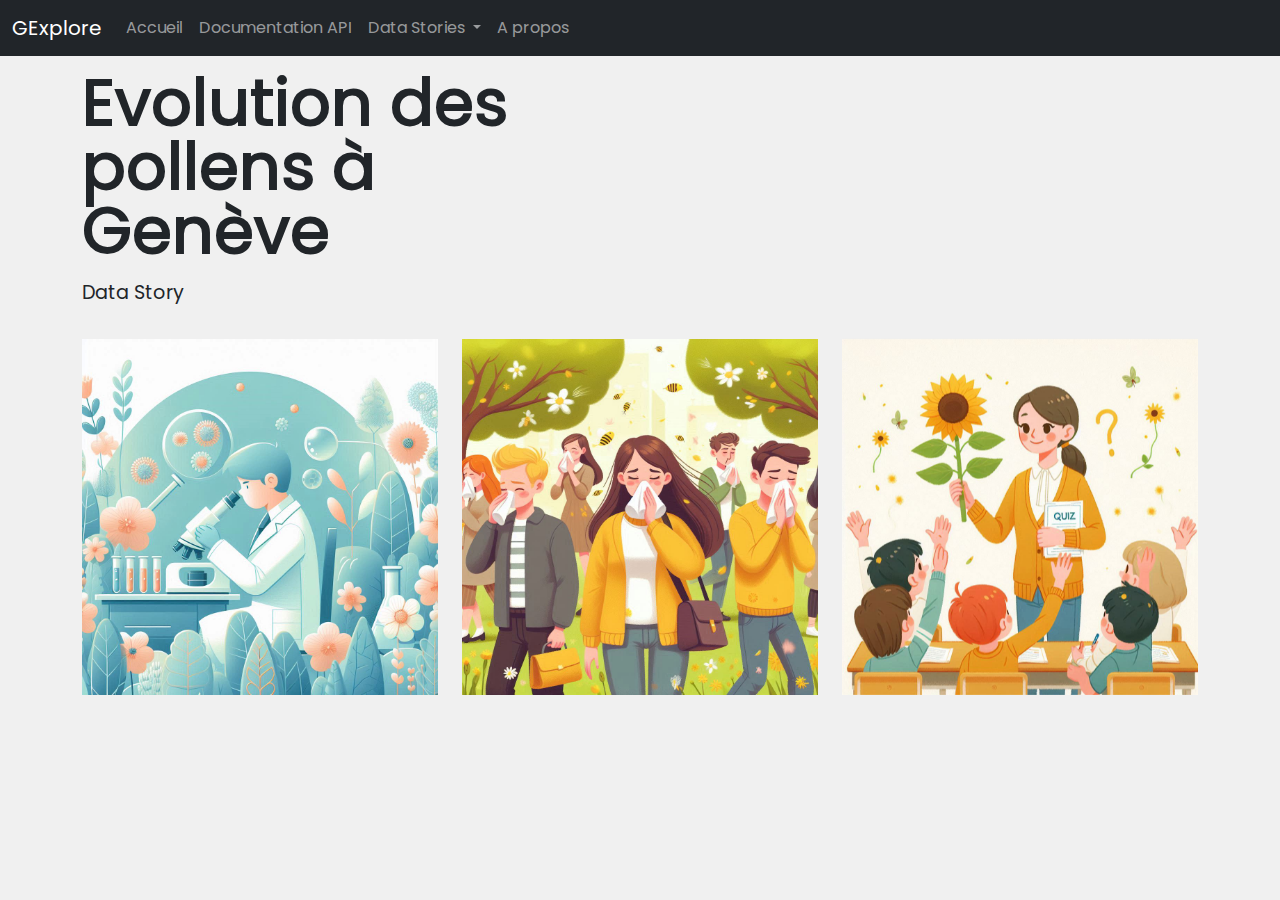
<file: app/website/index.html>
<!DOCTYPE html>
<html lang="en">
    <head>
        <meta charset="UTF-8" />
        <meta http-equiv="X-UA-Compatible" content="IE=edge" />
        <meta name="viewport" content="width=device-width, initial-scale=1.0" />
        <title>Data Story</title> 

        <link rel="stylesheet" href="static/css/extra.css"/>
        <link rel="stylesheet" href="static/lib/bootstrap/css/bootstrap.min.css">
        <link rel="stylesheet" href="static/css/main.css" />

        <script src="https://code.jquery.com/jquery-1.10.2.js"></script>
        <script src="static/lib/bootstrap/js/bootstrap.bundle.js"></script>

    </head>

    <body>

        <script> 
            $(function(){
                $('.header').load("navbar.html"); 
            });
        </script> 
        <div class="header"></div>

        <section>
            <div class="container">
                <div class="row">
                    <div class="col-xl-5 col-lg-7 col-xs-9">
                        <p class="title">
                            Evolution des pollens à Genève
                        </p>
                        <p class="subtitle">
                            Data Story 
                        </p>
                    </div>
                </div>
            </div>
        </section>

        <section>
            <div class="container">
                <div class="row justify-content-center">
                    <div class="col-lg-4 col-md-10 column">            
                        <a href="scientists.html"><img src="static/images/public_scientifique.jpeg" alt="Public Scientifique" class="image" /></a>
                        <div class="middle">
                            <a class="text" href="scientists.html">Public Scientifique</a>
                        </div>
                    </div>

                    <div class="col-lg-4 col-md-10 column">
                        <a href="general.html"><img src="static/images/grand_public.jpeg" alt="Grand Public" class="image" /></a>
                        <div class="middle">
                            <a class="text" href="general.html">Grand Public</a>
                        </div>
                    </div>
                    
                    <div class="col-lg-4 col-md-10 column">
                        <a href="young.html"><img src="static/images/quiz.jpeg" alt="Jeune Public" class="image" /></a>
                        <div class="middle">
                            <a class="text" href="young.html">Jeune Public</a>
                        </div>
                    </div>
                </div>
            </div>
        </section>

    </body>
</html>
</file>
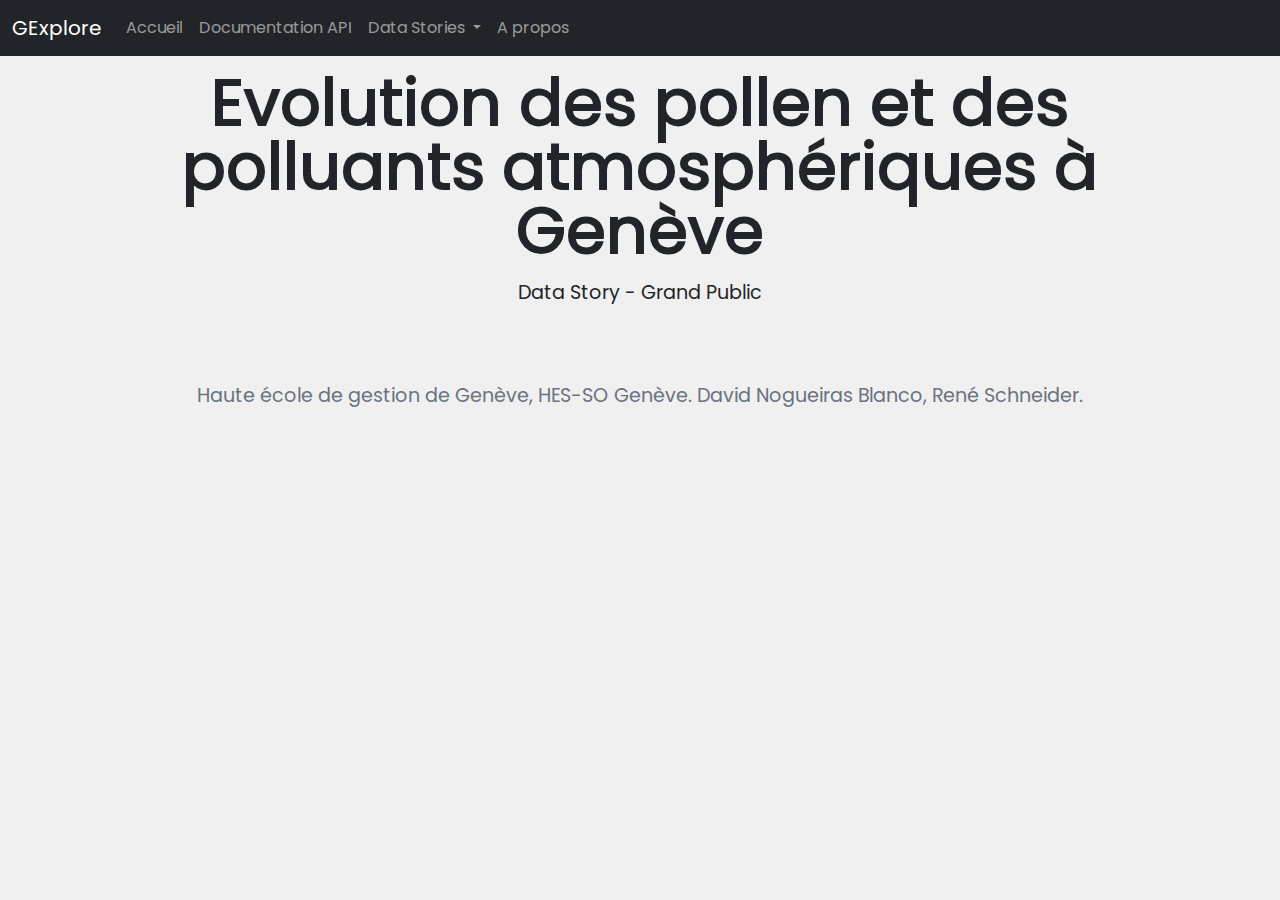
<file: app/website/public.html>
<!DOCTYPE html>
<html lang="en">
    <head>
        <meta charset="UTF-8" />
        <meta http-equiv="X-UA-Compatible" content="IE=edge" />
        <meta name="viewport" content="width=device-width, initial-scale=1.0" />
        <title>Data Story</title> 

        <link rel="stylesheet" href="static/css/extra.css" />
        <link rel="stylesheet" href="static/css/quiz.css" />
        <link rel="stylesheet" href="static/lib/bootstrap/css/bootstrap.min.css">
        <link rel="stylesheet" href="static/css/main.css" />

        <script src="https://code.jquery.com/jquery-1.10.2.js"></script>
        <script src="static/lib/bootstrap/js/bootstrap.bundle.js"></script>

    </head>

    <body>

        <script> 
            $(function(){
                $('.header').load("navbar.html"); 
            });
        </script> 
        <div class="header"></div>

        <section>
            <div class="container">
                <div class="row">
                    <div class="text-center">
                        <p class="title">
                            Evolution des pollen et des polluants atmosphériques à Genève
                        </p>
                        <p class="subtitle">
                            Data Story - Grand Public
                        </p>
                    </div>
                </div>
            </div>
        </section>


              

        <script src="static/js/particle.js"></script>

        <div id="footer" class="container">
            <p class="paragraph text-center">
              Haute école de gestion de Genève, HES-SO Genève. David Nogueiras Blanco, René Schneider.
            </p>
        </div>

    </body>
</html>
</file>
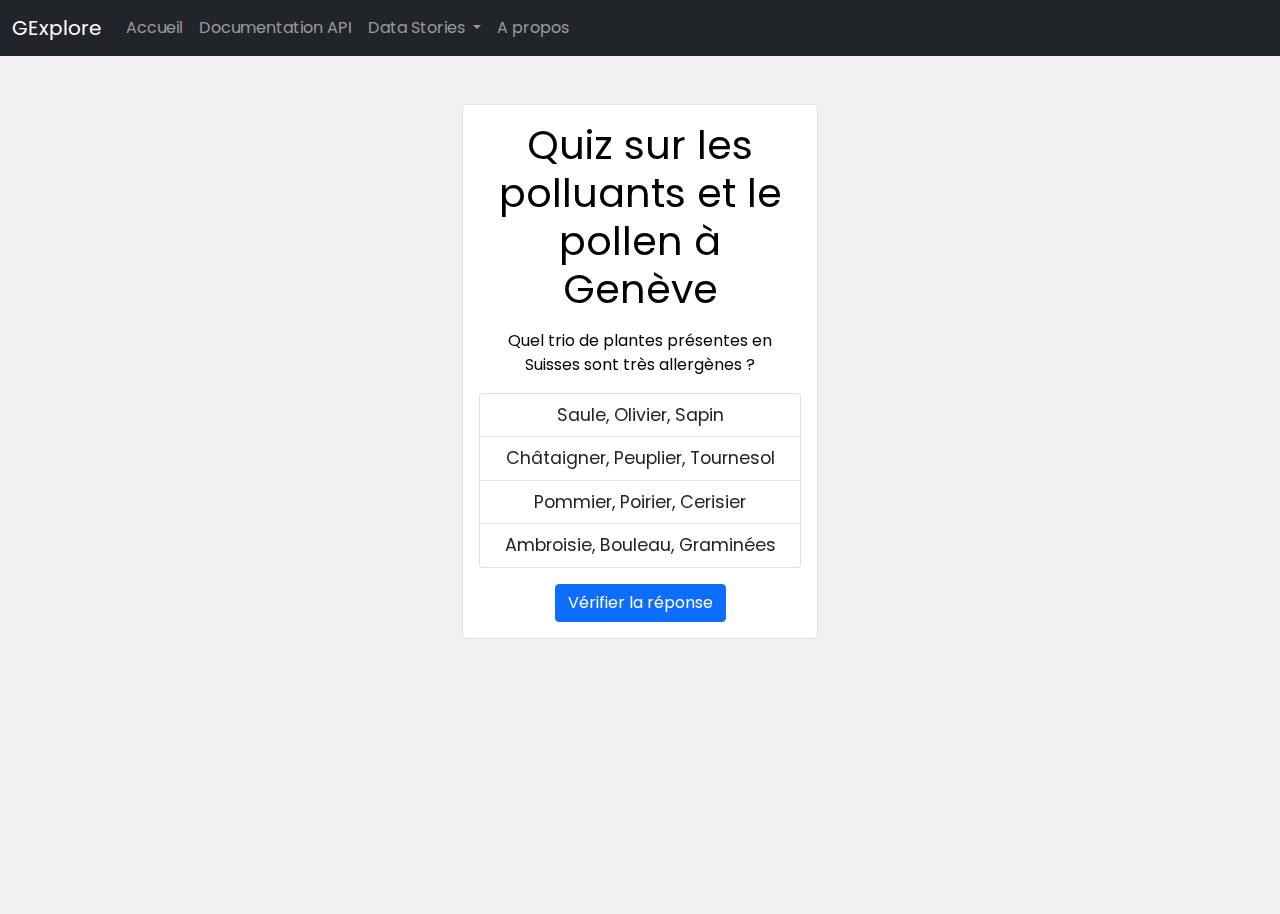
<file: app/website/young.html>
<!DOCTYPE html>
<html lang="en">
    <head>
        <meta charset="UTF-8" />
        <meta http-equiv="X-UA-Compatible" content="IE=edge" />
        <meta name="viewport" content="width=device-width, initial-scale=1.0" />
        <title>Data Story</title> 

        <link rel="stylesheet" href="static/css/extra.css" />
        <link rel="stylesheet" href="static/css/quiz.css" />
        <link rel="stylesheet" href="static/lib/bootstrap/css/bootstrap.min.css">
        <link rel="stylesheet" href="static/css/main.css" />

        <script src="https://code.jquery.com/jquery-1.10.2.js"></script>
        <script src="static/lib/bootstrap/js/bootstrap.bundle.js"></script>

    </head>

    <body>

        <script> 
            $(function(){
                $('.header').load("navbar.html"); 
            });
        </script> 
        <div class="header"></div>

        <div class="container mt-5">
            <div class="row">
                <div class="col-lg-4 col-md-6"></div>
                <div class="col-lg-4 col-md-6">
                    <div class="flip-card">
                        <div class="flip-card-inner">
                            <div class="flip-card-front">
                                <div class="card">
                                    <div class="card-body">
                                        <h1 class="card-title text-center">Quiz sur les polluants et le pollen à Genève</h1>
                                        <div id="message" class="text-center mb-3"></div>
                                        <div class="quiz-question">
                                            <p id="question-text"></p>
                                            <ul class="list-group" id="answers-list">
                                            </ul>
                                        </div>
                                        <button id="check-button" class="btn btn-primary mt-3" onclick="checkAnswer()">Vérifier la réponse</button>
                                        <button id="flip-button" class="btn btn-primary mt-3" onclick="flipCard()" style="display:none;">Voir plus d'informations</button>
                                    </div>
                                </div>
                            </div>

                            <div class="flip-card-back">
                                <div class="card">
                                    <div class="card-body">
                                        <h2>Informations supplémentaires</h2>
                                        <p id="info-text">Lorem ipsum dolor sit amet, consectetur adipiscing elit. Nulla condimentum dui ut sem bibendum, nec scelerisque lorem dictum.</p>
                                        <button id="info-button" class="btn btn-secondary mt-3" onclick="nextQuestion()">Question suivante</button>
                                    </div>
                                </div>
                            </div>
                        </div>
                    </div>
                </div>
            </div>
        </div>

        <script src="static/js/script.js"></script>
        <script src="https://cdn.jsdelivr.net/npm/@popperjs/core@2.5.4/dist/umd/popper.min.js"></script>

    </body>
</html>
</file>
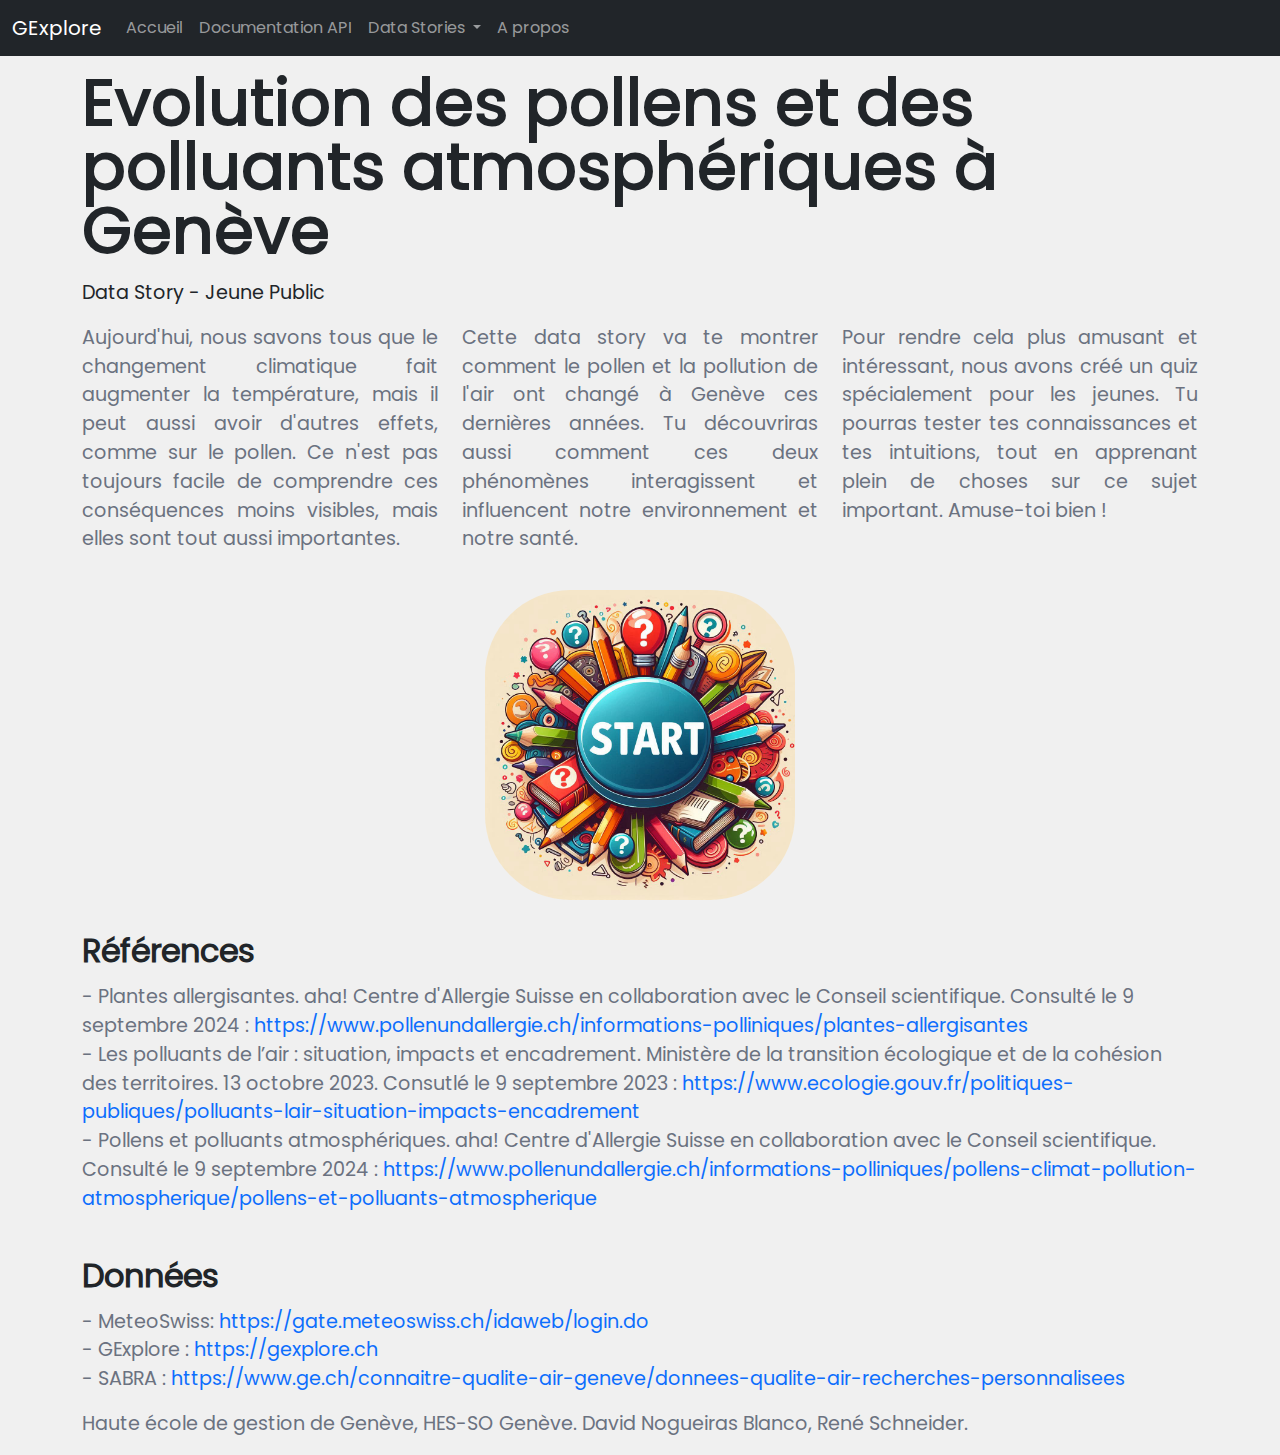
<file: app/website/young_information.html>
<!DOCTYPE html>
<html lang="en">
    <head>
        <meta charset="UTF-8" />
        <meta http-equiv="X-UA-Compatible" content="IE=edge" />
        <meta name="viewport" content="width=device-width, initial-scale=1.0" />
        <title>Data Story</title> 

        <link rel="stylesheet" href="static/css/extra.css" />
        <link rel="stylesheet" href="static/css/quiz.css" />
        <link rel="stylesheet" href="static/lib/bootstrap/css/bootstrap.min.css">
        <link rel="stylesheet" href="static/css/main.css" />

        <script src="https://code.jquery.com/jquery-1.10.2.js"></script>
        <script src="static/lib/bootstrap/js/bootstrap.bundle.js"></script>

    </head>

    <body>

        <script> 
            $(function(){
                $('.header').load("navbar.html"); 
            });
        </script> 
        <div class="header"></div>

        <section>
            <div class="container">
                <div class="row">
                    <div class="">
                        <p class="title">
                            Evolution des pollens et des polluants atmosphériques à Genève
                        </p>
                        <p class="subtitle">
                            Data Story - Jeune Public
                        </p>
                    </div>
                </div>
            </div>
        </section>

        <section>
            <div class="container">
                <div class="row">
                    <div class="col-md-4">
                        <p class="paragraph">
                            Aujourd'hui, nous savons tous que le changement climatique fait augmenter la température, mais il peut aussi avoir d'autres effets, comme sur le pollen.
                            Ce n'est pas toujours facile de comprendre ces conséquences moins visibles, mais elles sont tout aussi importantes.
                        </p>
                    </div>
      
                    <div class="col-md-4">
                        <p class="paragraph">
                            Cette data story va te montrer comment le pollen et la pollution de l'air ont changé à Genève ces dernières années.
                            Tu découvriras aussi comment ces deux phénomènes interagissent et influencent notre environnement et notre santé.
                        </p>
                    </div>
                    <div class="col-md-4">
                        <p class="paragraph">
                            Pour rendre cela plus amusant et intéressant, nous avons créé un quiz spécialement pour les jeunes.
                            Tu pourras tester tes connaissances et tes intuitions, tout en apprenant plein de choses sur ce sujet important.
                            Amuse-toi bien !
                        </p>
                    </div>
                </div>
            </div>
        </section>

          <section>
            <div class="container">
                <div class="button-quiz column anim-circle">
                    <a href="young.html"><img src="static/images/quiz/button_quiz.jpeg" alt="Démarrer le quiz" class="image" /></a>
                    <div class="middle">
                        <a class="text" href="young.html">Démarrer le quiz</a>
                    </div>
                </div>
            </div>
        </section>

        <section>
            <div class="container">
                <div class="row">
                    <div class="col">
                        <p class="small_title">
                            Références
                        </p>
                    </div>
                    <div>
                        <p class="paragraph" style="text-align: left;">
                            - Plantes allergisantes. aha! Centre d'Allergie Suisse en collaboration avec le Conseil scientifique. Consulté le 9 septembre 2024 : <a href="https://www.pollenundallergie.ch/informations-polliniques/plantes-allergisantes">https://www.pollenundallergie.ch/informations-polliniques/plantes-allergisantes</a> <br>
                            - Les polluants de l’air : situation, impacts et encadrement. Ministère de la transition écologique et de la cohésion des territoires. 13 octobre 2023. Consutlé le 9 septembre 2023 : <a href="https://www.ecologie.gouv.fr/politiques-publiques/polluants-lair-situation-impacts-encadrement">https://www.ecologie.gouv.fr/politiques-publiques/polluants-lair-situation-impacts-encadrement</a><br>
                            - Pollens et polluants atmosphériques. aha! Centre d'Allergie Suisse en collaboration avec le Conseil scientifique. Consulté le 9 septembre 2024 : <a href="https://www.pollenundallergie.ch/informations-polliniques/pollens-climat-pollution-atmospherique/pollens-et-polluants-atmospherique">https://www.pollenundallergie.ch/informations-polliniques/pollens-climat-pollution-atmospherique/pollens-et-polluants-atmospherique</a> <br>
                        </p>
                    </div>
                </div>
            </div>
        </section>

        <section>
            <div class="container">
                <div class="row">
                    <div class="col">
                        <p class="small_title">
                            Données
                        </p>
                    </div>
                    <div>
                        <p class="paragraph" style="text-align: left;">
                            - MeteoSwiss: <a href="https://gate.meteoswiss.ch/idaweb/login.do">https://gate.meteoswiss.ch/idaweb/login.do</a> <br>
                            - GExplore : <a href="https://gexplore.ch">https://gexplore.ch</a> <br>
                            - SABRA : <a href="https://www.ge.ch/connaitre-qualite-air-geneve/donnees-qualite-air-recherches-personnalisees">https://www.ge.ch/connaitre-qualite-air-geneve/donnees-qualite-air-recherches-personnalisees</a> <br>
                        </p>
                    </div>
                </div>
            </div>
        </section>

        <div id="" class="container">
            <p class="paragraph footer">
                Haute école de gestion de Genève, HES-SO Genève. David Nogueiras Blanco, René Schneider.
            </p>
        </div>

    </body>
</html>
</file>
<file: app/website/static/css/extra.css>
.unselectable {
    user-drag: none; 
    user-select: none; 
    moz-user-select: none; 
    webkit-user-drag: none; 
    webkit-user-select: none; 
    ms-user-select: none;
}
</file>
<file: app/website/static/css/main.css>
@font-face {
    font-family: "Poppins";
    src: url('../fonts/Poppins/Poppins-Regular.ttf') format('truetype');
}

body {
    font-family: 'Poppins', sans-serif !important;
    word-wrap: break-word;
    background-color: #f0f0f0 !important;
}

.title {
    margin-top: 15px;
    font-size: 4em;
    font-weight: bold;
    line-height: 1em;
}

.small_title {
    font-size: 2em;
    font-weight: bold;
    line-height: 1em;
    margin-top: 30px;
}

.subtitle {
    font-size: 1.2em;
}

[class*="col-"] {
    margin-bottom: 15px;
}

.column {
    position: relative;
}
  
.image {
    opacity: 1;
    display: block;
    width: 100%;
    height: auto;
    transition: .5s ease;
    backface-visibility: hidden;
}

.middle {
    transition: .5s ease;
    opacity: 0;
    position: absolute;
    top: 50%;
    left: 50%;
    transform: translate(-50%, -50%);
    -ms-transform: translate(-50%, -50%);
    text-align: center;
}

.column:hover .image {
    opacity: 0.3;
}

.column:hover .middle {
    opacity: 1;
}

.text {
    color: black;
    font-size: 20px;
    font-weight: bold;
    
}
a:link { text-decoration: none; }
a:hover { color: black; }

.paragraph {
    text-align: justify;
    color: #6B7280;
    font-size: 1.2rem;
}

.links .paragraph {
    text-align: left;
}

.center-image {
    margin-left: auto;
    margin-right: auto;
    display: block;
    margin-top: 3em;
    margin-bottom: 3em;
    height: auto;
}

video {
    margin-top: 1em;
    margin-bottom: 1em;
    width:100%;
}
</file>
<file: app/website/static/css/quiz.css>
body {
    background-color: #f0f0f0 !important;
    -webkit-font-smoothing: antialiased;
}

.list-group-item {
    cursor: pointer;
    transition: background-color 0.3s;
}

.list-group-item:hover {
    background-color: #e9e9e9;
}

.list-group-item.selected {
    background-color: #c9c9c9;
}

.list-group-item.correct {
    background-color: #c8e6c9 !important; /* Light green */
}

.list-group-item.incorrect {
    background-color: #ffcdd2 !important; /* Light red */
}

.flip-card {
    perspective: 1000px;
}

.flip-card-inner {
    position: relative;
    width: 100%;
    height: 100%;
    text-align: center;
    transition: transform 0.6s;
    transform-style: preserve-3d;
}

.flip-card-trans {
    transform: rotateY(180deg);
}

/* .flip-card:hover .flip-card-inner {
    transform: rotateY(180deg);
} */

.flip-card-front,
.flip-card-back {
    /* position: absolute; */
    width: 100%;
    height: 100%;
    backface-visibility: hidden;
}

.flip-card-front {
    background-color: #f8f9fa;
    color: #000;
}

.flip-card-back {
    background-color: #343a40;
    color: #000;
    transform: rotateY(180deg);
}

.card-img-top {
    max-height: 200px;
    object-fit: cover;
}

.img-class {
    height: 12em;
    /* width: 100%; */
    margin-top: 0.5em;
}

.flip-card-back .card .card-body img {
    opacity: 0.1;
    margin:0;
    padding:0;
    width: 100%;
    height: 100%;
    position: absolute;
    top: 0;
    left: 0;
    z-index: 0;
}

.flip-card-back .card .card-body h2 {
    opacity: 1 !important;
    z-index: 1;
    position: relative;
}

#info-text {
    opacity: 1 !important;
    z-index: 1;
    position: relative;
}

#info-button {
    opacity: 1 !important;
    z-index: 1 !important;
    position: relative;
}

.flip-card-back {
    margin-top: -34px;
    border-radius: 5%;
}

#footer {
    position: absolute;
    margin-top: 5rem;
    left: 50%;
    right: 50%;
    transform: translate(-50%, -50%);
}

.img-legend {
    font-size: 0.35em;
    margin-top: 5px;
}

#answers-list {
    font-size: 1.1em;
}

#info-text {
    font-size: 1.1em;
}

.quiz-title {
    margin-top: 15px;
    font-size: 2.9em;
    line-height: 1em;
}

.button-quiz {
    width: 20em;
    margin: auto;
}

.button-quiz a img {
    border-radius: 90px;
    border: 5px solid rgba(244, 229, 200, 0);
}

/* .conic {
    position: relative;
    z-index: 0;
    overflow: hidden;
    border-radius: 90px;
    
    &::before {
        content: '';
        position: absolute;
        z-index: -2;
        left: -50%;
        top: -50%;
        width: 200%;
        height: 200%;
        background: conic-gradient(transparent, #A08D67, transparent 100%);
        animation: rotate 4s linear infinite;
        
    }
}
@keyframes rotate {
    100% {
        transform: rotate(1turn);
    }
} */

  .anim-circle a img {
    animation: breathe 7s linear infinite;
  }
  @keyframes breathe {
    0% {
        background-color: #F5E6C9;
        border-radius: 90px;
    }
    25%, 50% {
        background-color: #8E7646;
        border-radius: 90px;
     } 
  }
</file>
